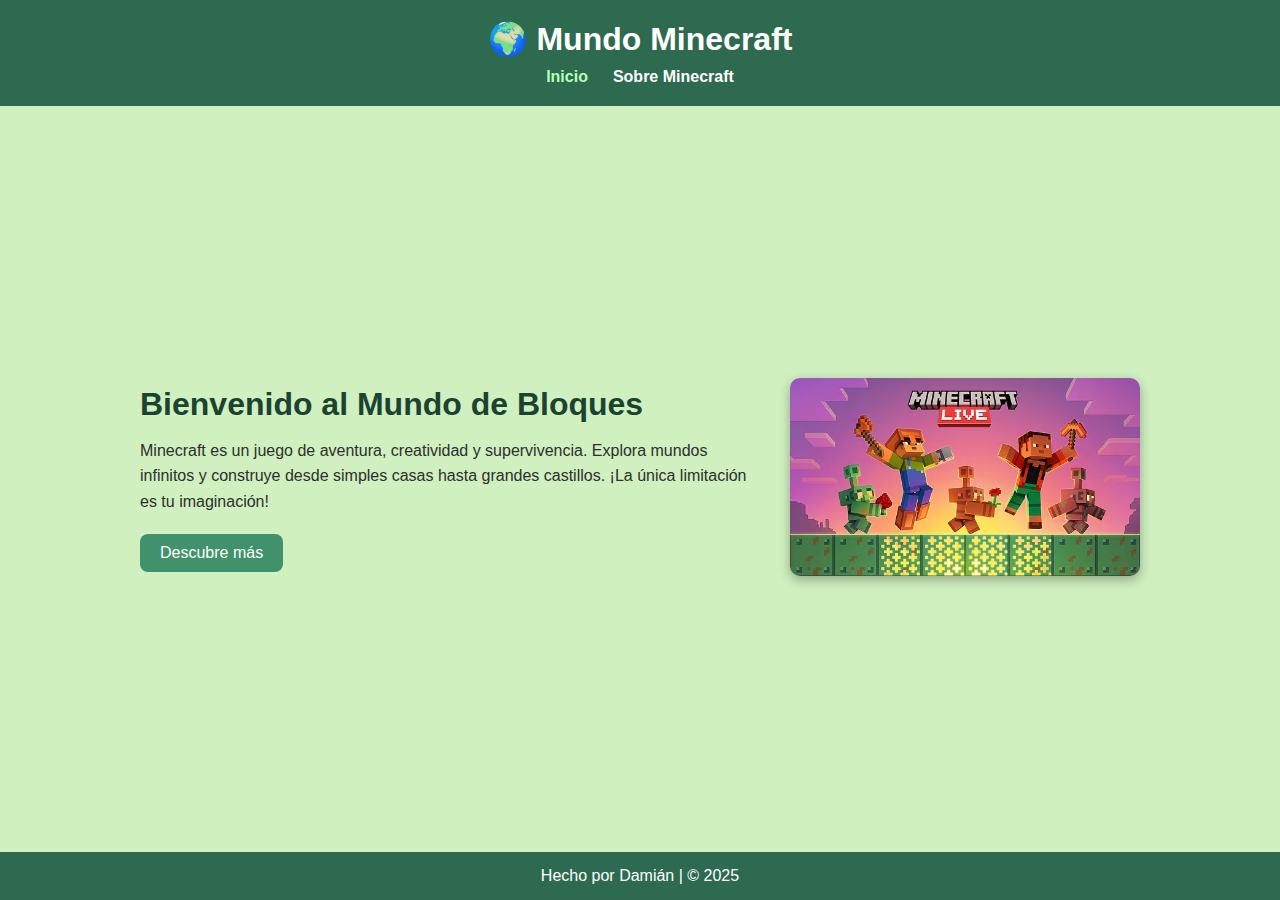
<file: index.html>
<!DOCTYPE html>
<html lang="es">
<head>
    <meta charset="UTF-8">
    <meta name="viewport" content="width=device-width, initial-scale=1.0">
    <title>Mundo Minecraft</title>
    <link rel="stylesheet" href="style.css">
</head>
<body>
    <header>
        <h1>🌍 Mundo Minecraft</h1>
        <nav>
            <ul class="nav-links">
                <li><a href="index.html" class="activo">Inicio</a></li>
                <li><a href="index2.html">Sobre Minecraft</a></li>
            </ul>
        </nav>
    </header>

    <main class="container">
        <section class="intro">
            <div class="texto">
                <h2>Bienvenido al Mundo de Bloques</h2>
                <p>
                    Minecraft es un juego de aventura, creatividad y supervivencia. 
                    Explora mundos infinitos y construye desde simples casas hasta grandes castillos. 
                    ¡La única limitación es tu imaginación!
                </p>
                <a href="index2.html" class="btn">Descubre más</a>
            </div>

            <div class="imagen">
                <!-- Aquí puedes poner tu imagen -->
                <img src="Live.avif" alt="Minecraft mundo">
            </div>
        </section>
    </main>

    <footer>
        <p>Hecho por Damián | © 2025</p>
    </footer>
</body>
</html>
</file>
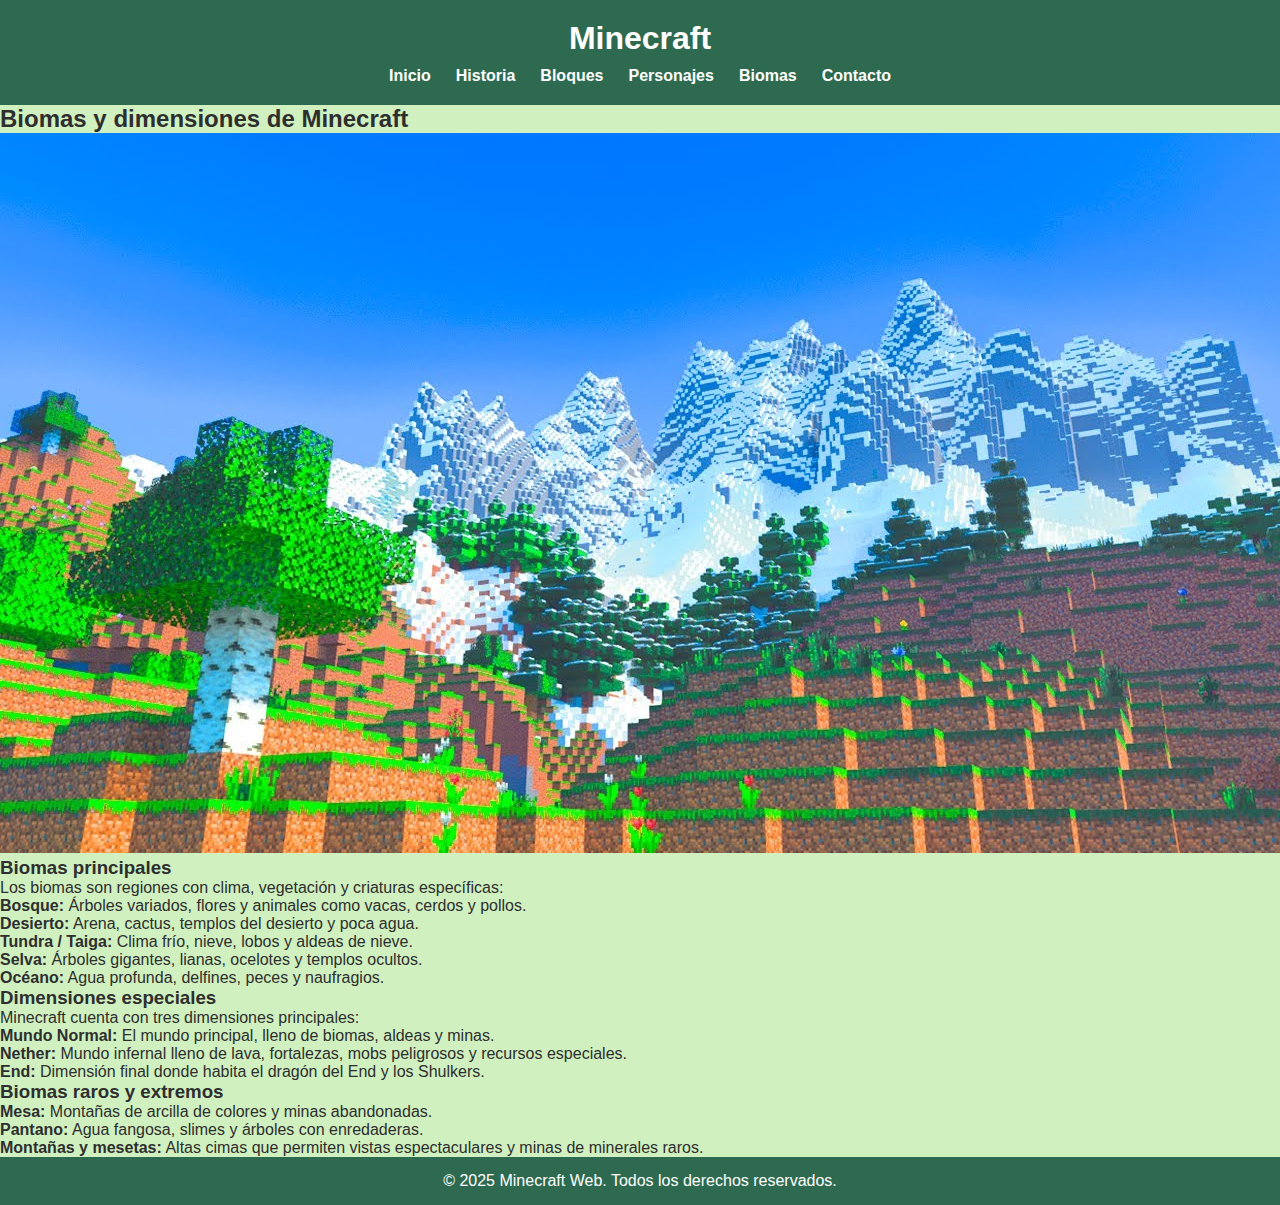
<file: biomas.html>
<!DOCTYPE html>
<html lang="es">
<head>
    <meta charset="UTF-8">
    <meta name="viewport" content="width=device-width, initial-scale=1.0">
    <title>Minecraft - Biomas</title>
    <link rel="stylesheet" href="style.css">
</head>
<body>
    <header>
        <h1>Minecraft</h1>
        <nav>
            <ul>
                <li><a href="index.html">Inicio</a></li>
                <li><a href="historia.html">Historia</a></li>
                <li><a href="bloques.html">Bloques</a></li>
                <li><a href="personajes.html">Personajes</a></li>
                <li><a href="biomas.html">Biomas</a></li>
                <li><a href="contacto.html">Contacto</a></li>
            </ul>
        </nav>
    </header>

    <main>
        <h2>Biomas y dimensiones de Minecraft</h2>
        <img src="img/biomas.jpg" alt="Biomas de Minecraft">

        <section>
            <h3>Biomas principales</h3>
            <p>Los biomas son regiones con clima, vegetación y criaturas específicas:</p>
            <ul>
                <li><strong>Bosque:</strong> Árboles variados, flores y animales como vacas, cerdos y pollos.</li>
                <li><strong>Desierto:</strong> Arena, cactus, templos del desierto y poca agua.</li>
                <li><strong>Tundra / Taiga:</strong> Clima frío, nieve, lobos y aldeas de nieve.</li>
                <li><strong>Selva:</strong> Árboles gigantes, lianas, ocelotes y templos ocultos.</li>
                <li><strong>Océano:</strong> Agua profunda, delfines, peces y naufragios.</li>
            </ul>
        </section>

        <section>
            <h3>Dimensiones especiales</h3>
            <p>Minecraft cuenta con tres dimensiones principales:</p>
            <ul>
                <li><strong>Mundo Normal:</strong> El mundo principal, lleno de biomas, aldeas y minas.</li>
                <li><strong>Nether:</strong> Mundo infernal lleno de lava, fortalezas, mobs peligrosos y recursos especiales.</li>
                <li><strong>End:</strong> Dimensión final donde habita el dragón del End y los Shulkers.</li>
            </ul>
        </section>

        <section>
            <h3>Biomas raros y extremos</h3>
            <ul>
                <li><strong>Mesa:</strong> Montañas de arcilla de colores y minas abandonadas.</li>
                <li><strong>Pantano:</strong> Agua fangosa, slimes y árboles con enredaderas.</li>
                <li><strong>Montañas y mesetas:</strong> Altas cimas que permiten vistas espectaculares y minas de minerales raros.</li>
            </ul>
        </section>
    </main>

    <footer>
        <p>© 2025 Minecraft Web. Todos los derechos reservados.</p>
    </footer>
</body>
</html>
</file>
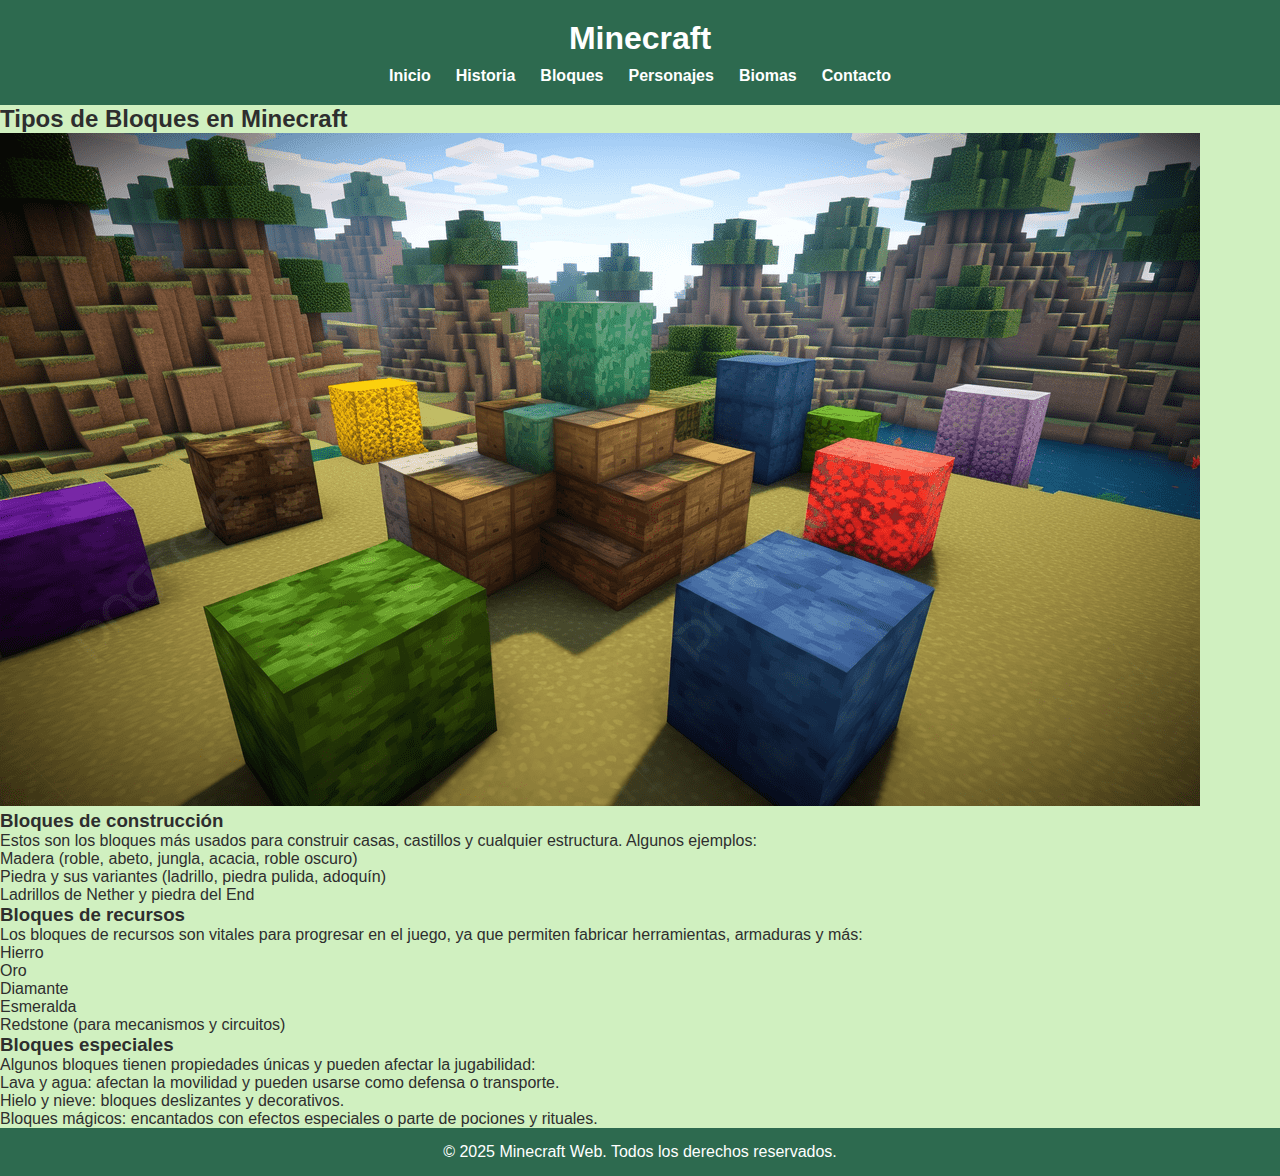
<file: bloques.html>
<!DOCTYPE html>
<html lang="es">
<head>
    <meta charset="UTF-8">
    <meta name="viewport" content="width=device-width, initial-scale=1.0">
    <title>Minecraft - Bloques</title>
    <link rel="stylesheet" href="style.css">
</head>
<body>
    <header>
        <h1>Minecraft</h1>
        <nav>
            <ul>
                <li><a href="index.html">Inicio</a></li>
                <li><a href="historia.html">Historia</a></li>
                <li><a href="bloques.html">Bloques</a></li>
                <li><a href="personajes.html">Personajes</a></li>
                <li><a href="biomas.html">Biomas</a></li>
                <li><a href="contacto.html">Contacto</a></li>
            </ul>
        </nav>
    </header>

    <main>
        <h2>Tipos de Bloques en Minecraft</h2>
        <img src="img/bloquescolor.jpg" alt="Bloques de Minecraft">

        <section>
            <h3>Bloques de construcción</h3>
            <p>Estos son los bloques más usados para construir casas, castillos y cualquier estructura. Algunos ejemplos:</p>
            <ul>
                <li>Madera (roble, abeto, jungla, acacia, roble oscuro)</li>
                <li>Piedra y sus variantes (ladrillo, piedra pulida, adoquín)</li>
                <li>Ladrillos de Nether y piedra del End</li>
            </ul>
        </section>

        <section>
            <h3>Bloques de recursos</h3>
            <p>Los bloques de recursos son vitales para progresar en el juego, ya que permiten fabricar herramientas, armaduras y más:</p>
            <ul>
                <li>Hierro</li>
                <li>Oro</li>
                <li>Diamante</li>
                <li>Esmeralda</li>
                <li>Redstone (para mecanismos y circuitos)</li>
            </ul>
        </section>

        <section>
            <h3>Bloques especiales</h3>
            <p>Algunos bloques tienen propiedades únicas y pueden afectar la jugabilidad:</p>
            <ul>
                <li>Lava y agua: afectan la movilidad y pueden usarse como defensa o transporte.</li>
                <li>Hielo y nieve: bloques deslizantes y decorativos.</li>
                <li>Bloques mágicos: encantados con efectos especiales o parte de pociones y rituales.</li>
            </ul>
        </section>
    </main>

    <footer>
        <p>© 2025 Minecraft Web. Todos los derechos reservados.</p>
    </footer>
</body>
</html>
</file>
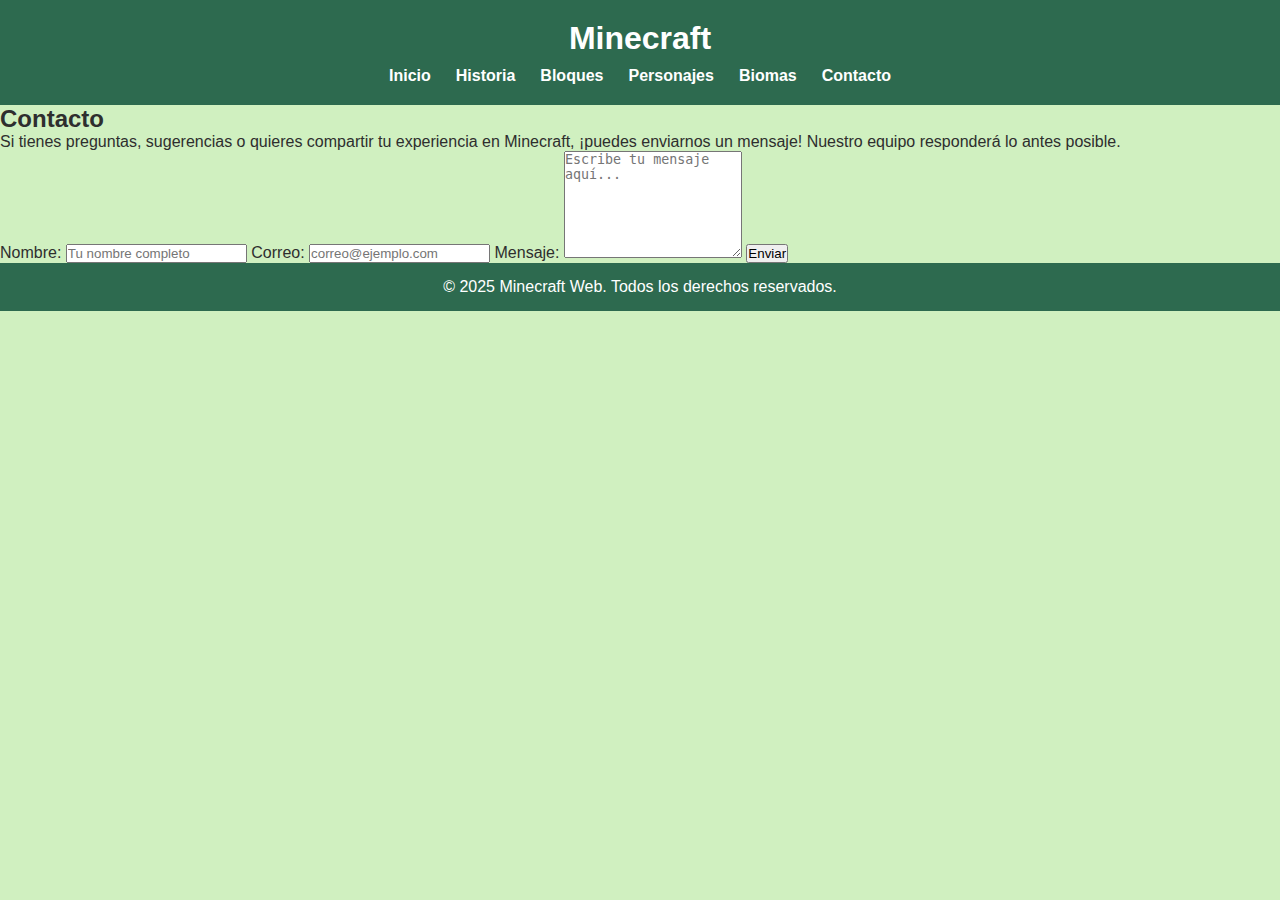
<file: contacto.html>
<!DOCTYPE html>
<html lang="es">
<head>
    <meta charset="UTF-8">
    <meta name="viewport" content="width=device-width, initial-scale=1.0">
    <title>Minecraft - Contacto</title>
    <link rel="stylesheet" href="style.css">
</head>
<body>
    <header>
        <h1>Minecraft</h1>
        <nav>
            <ul>
                <li><a href="index.html">Inicio</a></li>
                <li><a href="historia.html">Historia</a></li>
                <li><a href="bloques.html">Bloques</a></li>
                <li><a href="personajes.html">Personajes</a></li>
                <li><a href="biomas.html">Biomas</a></li>
                <li><a href="contacto.html">Contacto</a></li>
            </ul>
        </nav>
    </header>

    <main>
        <h2>Contacto</h2>
        <p>Si tienes preguntas, sugerencias o quieres compartir tu experiencia en Minecraft, ¡puedes enviarnos un mensaje! Nuestro equipo responderá lo antes posible.</p>
        <form action="#" method="post">
            <label for="nombre">Nombre:</label>
            <input type="text" id="nombre" name="nombre" placeholder="Tu nombre completo" required>

            <label for="email">Correo:</label>
            <input type="email" id="email" name="email" placeholder="correo@ejemplo.com" required>

            <label for="mensaje">Mensaje:</label>
            <textarea id="mensaje" name="mensaje" rows="7" placeholder="Escribe tu mensaje aquí..." required></textarea>

            <button type="submit">Enviar</button>
        </form>
    </main>

    <footer>
        <p>© 2025 Minecraft Web. Todos los derechos reservados.</p>
    </footer>
</body>
</html>
</file>
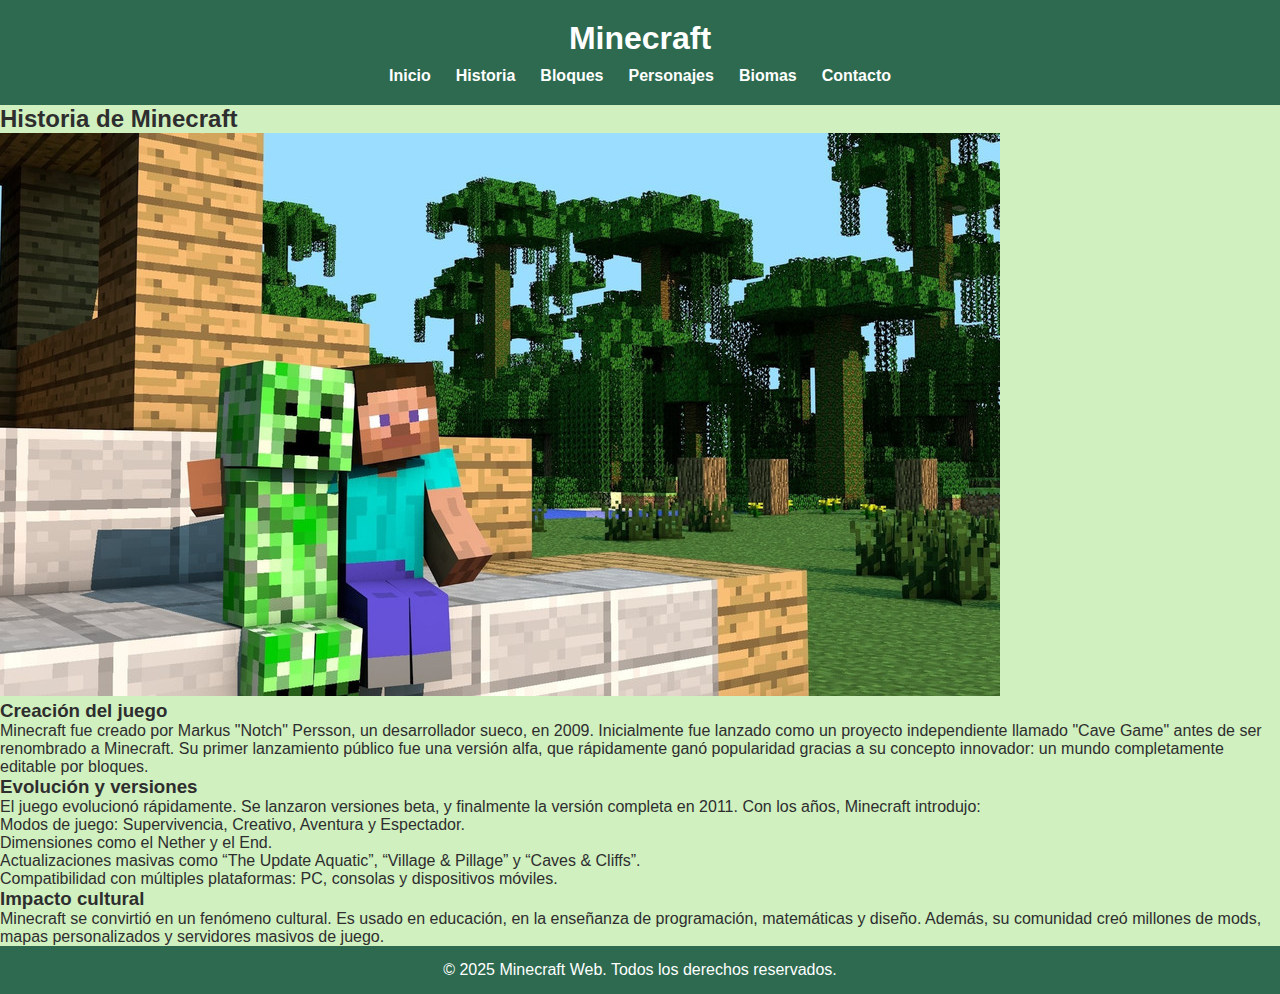
<file: historia.html>
<!DOCTYPE html>
<html lang="es">
<head>
    <meta charset="UTF-8">
    <meta name="viewport" content="width=device-width, initial-scale=1.0">
    <title>Minecraft - Historia</title>
    <link rel="stylesheet" href="style.css">
</head>
<body>
    <header>
        <h1>Minecraft</h1>
        <nav>
            <ul>
                <li><a href="index.html">Inicio</a></li>
                <li><a href="historia.html">Historia</a></li>
                <li><a href="bloques.html">Bloques</a></li>
                <li><a href="personajes.html">Personajes</a></li>
                <li><a href="biomas.html">Biomas</a></li>
                <li><a href="contacto.html">Contacto</a></li>
            </ul>
        </nav>
    </header>

    <main>
        <h2>Historia de Minecraft</h2>
        <img src="img/amigos.jgp.jpg" alt="Historia de Minecraft">

        <section>
            <h3>Creación del juego</h3>
            <p>Minecraft fue creado por Markus "Notch" Persson, un desarrollador sueco, en 2009. Inicialmente fue lanzado como un proyecto independiente llamado "Cave Game" antes de ser renombrado a Minecraft. Su primer lanzamiento público fue una versión alfa, que rápidamente ganó popularidad gracias a su concepto innovador: un mundo completamente editable por bloques.</p>
        </section>

        <section>
            <h3>Evolución y versiones</h3>
            <p>El juego evolucionó rápidamente. Se lanzaron versiones beta, y finalmente la versión completa en 2011. Con los años, Minecraft introdujo:</p>
            <ul>
                <li>Modos de juego: Supervivencia, Creativo, Aventura y Espectador.</li>
                <li>Dimensiones como el Nether y el End.</li>
                <li>Actualizaciones masivas como “The Update Aquatic”, “Village & Pillage” y “Caves & Cliffs”.</li>
                <li>Compatibilidad con múltiples plataformas: PC, consolas y dispositivos móviles.</li>
            </ul>
        </section>

        <section>
            <h3>Impacto cultural</h3>
            <p>Minecraft se convirtió en un fenómeno cultural. Es usado en educación, en la enseñanza de programación, matemáticas y diseño. Además, su comunidad creó millones de mods, mapas personalizados y servidores masivos de juego.</p>
        </section>
    </main>

    <footer>
        <p>© 2025 Minecraft Web. Todos los derechos reservados.</p>
    </footer>
</body>
</html>
</file>
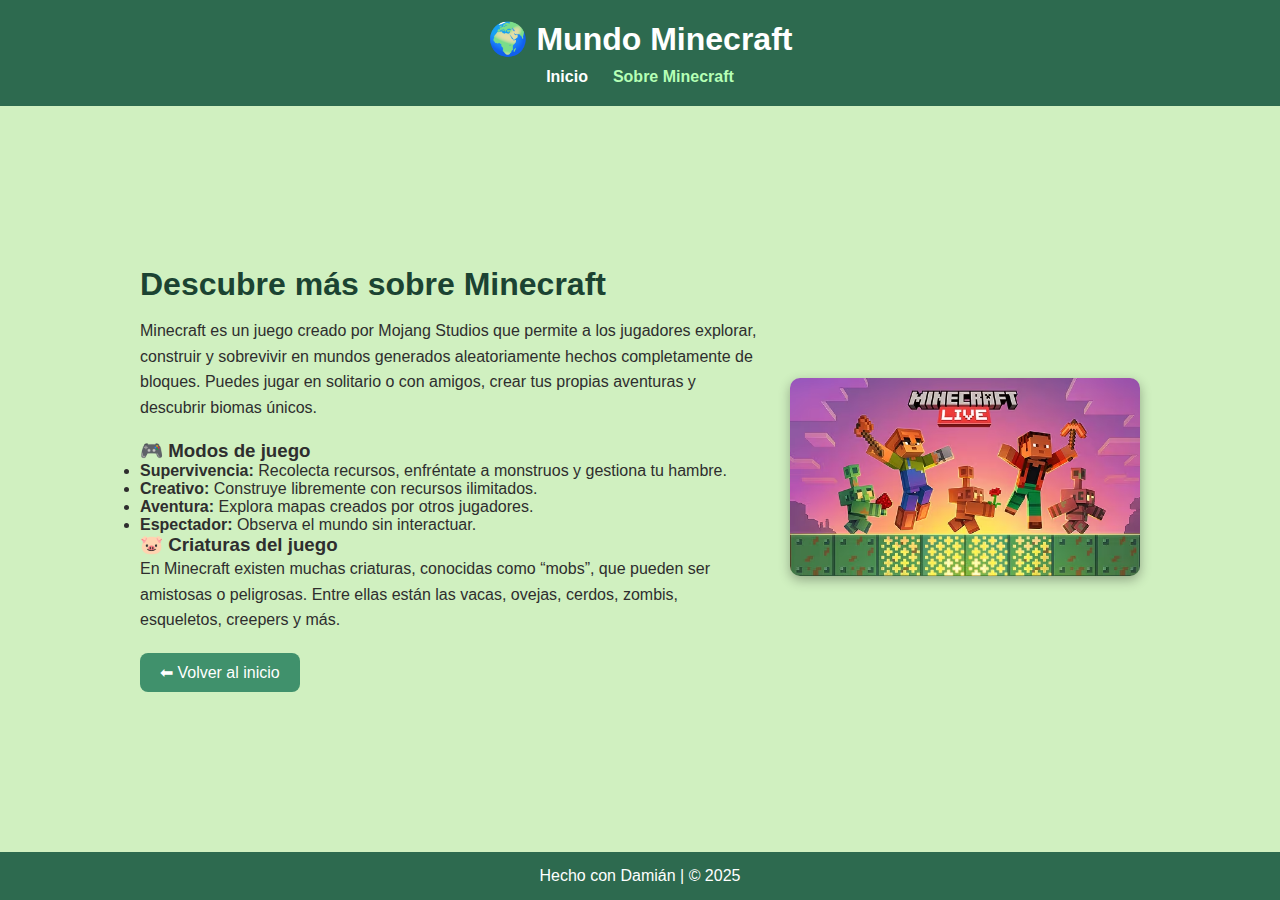
<file: index2.html>
<!DOCTYPE html>
<html lang="es">
<head>
    <meta charset="UTF-8">
    <meta name="viewport" content="width=device-width, initial-scale=1.0">
    <title>Sobre Minecraft</title>
    <link rel="stylesheet" href="style.css">
</head>
<body>
    <header>
        <h1>🌍 Mundo Minecraft</h1>
        <nav>
            <ul class="nav-links">
                <li><a href="index.html">Inicio</a></li>
                <li><a href="sobre.html" class="activo">Sobre Minecraft</a></li>
            </ul>
        </nav>
    </header>

    <main class="container">
        <section class="intro">
            <div class="texto">
                <h2>Descubre más sobre Minecraft</h2>
                <p>
                    Minecraft es un juego creado por Mojang Studios que permite a los jugadores explorar, construir y sobrevivir 
                    en mundos generados aleatoriamente hechos completamente de bloques. Puedes jugar en solitario o con amigos, 
                    crear tus propias aventuras y descubrir biomas únicos.
                </p>

                <h3>🎮 Modos de juego</h3>
                <ul>
                    <li><strong>Supervivencia:</strong> Recolecta recursos, enfréntate a monstruos y gestiona tu hambre.</li>
                    <li><strong>Creativo:</strong> Construye libremente con recursos ilimitados.</li>
                    <li><strong>Aventura:</strong> Explora mapas creados por otros jugadores.</li>
                    <li><strong>Espectador:</strong> Observa el mundo sin interactuar.</li>
                </ul>

                <h3>🐷 Criaturas del juego</h3>
                <p>
                    En Minecraft existen muchas criaturas, conocidas como “mobs”, que pueden ser amistosas o peligrosas. 
                    Entre ellas están las vacas, ovejas, cerdos, zombis, esqueletos, creepers y más.
                </p>

                <a href="index.html" class="btn">⬅ Volver al inicio</a>
            </div>

            <div class="imagen">
                <!-- Aquí pones tu imagen -->
                <img src="Live.avif" alt="Minecraft aventura">
            </div>
        </section>
    </main>

    <footer>
        <p>Hecho con Damián | © 2025</p>
    </footer>
</body>
</html>
</file>
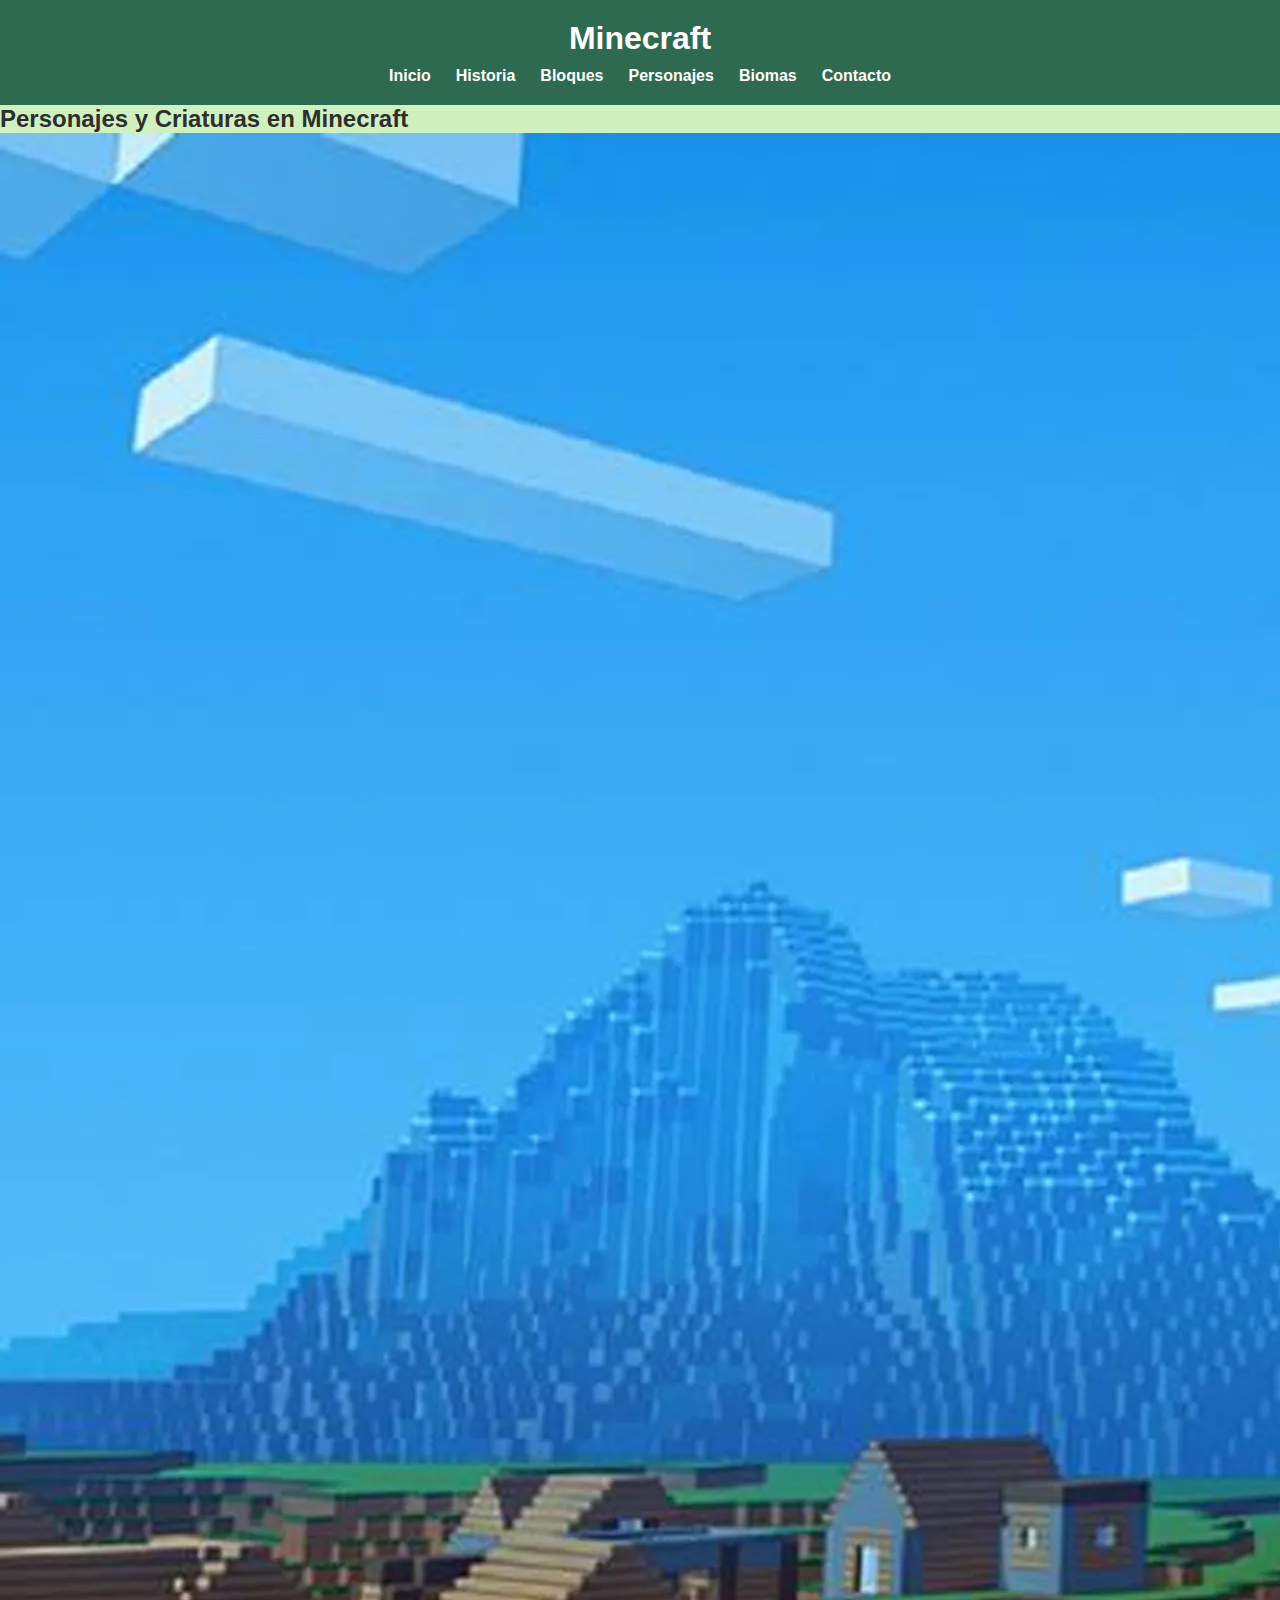
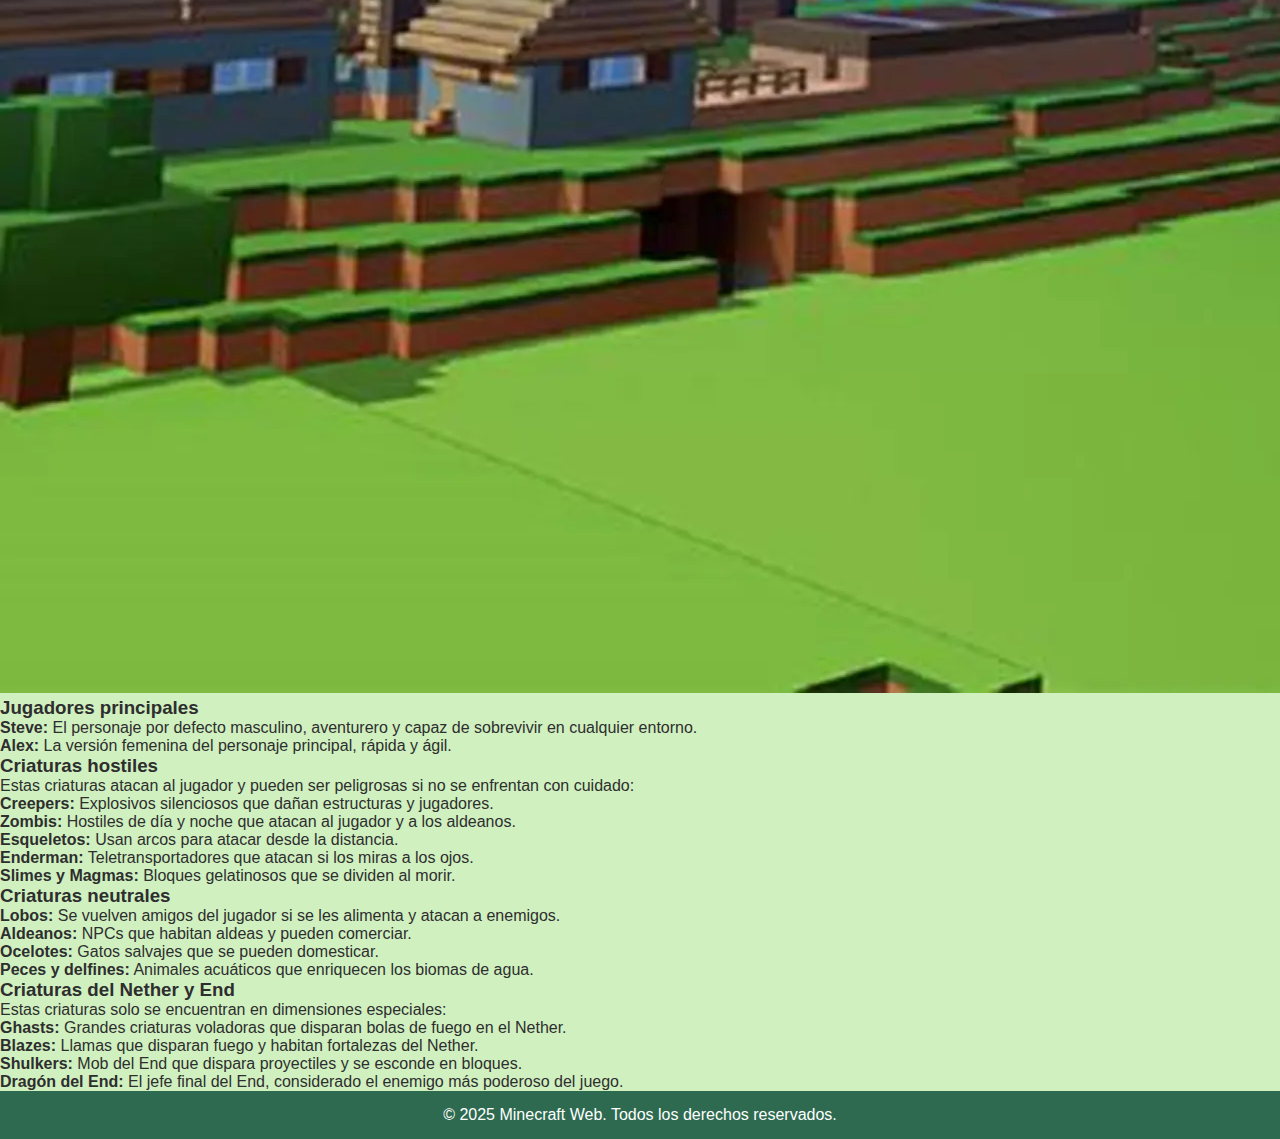
<file: personajes.html>
<!DOCTYPE html>
<html lang="es">
<head>
    <meta charset="UTF-8">
    <meta name="viewport" content="width=device-width, initial-scale=1.0">
    <title>Minecraft - Personajes</title>
    <link rel="stylesheet" href="style.css">
</head>
<body>
    <header>
        <h1>Minecraft</h1>
        <nav>
            <ul>
                <li><a href="index.html">Inicio</a></li>
                <li><a href="historia.html">Historia</a></li>
                <li><a href="bloques.html">Bloques</a></li>
                <li><a href="personajes.html">Personajes</a></li>
                <li><a href="biomas.html">Biomas</a></li>
                <li><a href="contacto.html">Contacto</a></li>
            </ul>
        </nav>
    </header>

    <main>
        <h2>Personajes y Criaturas en Minecraft</h2>
        <img src="img/minecraft.jpg" alt="Personajes de Minecraft">

        <section>
            <h3>Jugadores principales</h3>
            <ul>
                <li><strong>Steve:</strong> El personaje por defecto masculino, aventurero y capaz de sobrevivir en cualquier entorno.</li>
                <li><strong>Alex:</strong> La versión femenina del personaje principal, rápida y ágil.</li>
            </ul>
        </section>

        <section>
            <h3>Criaturas hostiles</h3>
            <p>Estas criaturas atacan al jugador y pueden ser peligrosas si no se enfrentan con cuidado:</p>
            <ul>
                <li><strong>Creepers:</strong> Explosivos silenciosos que dañan estructuras y jugadores.</li>
                <li><strong>Zombis:</strong> Hostiles de día y noche que atacan al jugador y a los aldeanos.</li>
                <li><strong>Esqueletos:</strong> Usan arcos para atacar desde la distancia.</li>
                <li><strong>Enderman:</strong> Teletransportadores que atacan si los miras a los ojos.</li>
                <li><strong>Slimes y Magmas:</strong> Bloques gelatinosos que se dividen al morir.</li>
            </ul>
        </section>

        <section>
            <h3>Criaturas neutrales</h3>
            <ul>
                <li><strong>Lobos:</strong> Se vuelven amigos del jugador si se les alimenta y atacan a enemigos.</li>
                <li><strong>Aldeanos:</strong> NPCs que habitan aldeas y pueden comerciar.</li>
                <li><strong>Ocelotes:</strong> Gatos salvajes que se pueden domesticar.</li>
                <li><strong>Peces y delfines:</strong> Animales acuáticos que enriquecen los biomas de agua.</li>
            </ul>
        </section>

        <section>
            <h3>Criaturas del Nether y End</h3>
            <p>Estas criaturas solo se encuentran en dimensiones especiales:</p>
            <ul>
                <li><strong>Ghasts:</strong> Grandes criaturas voladoras que disparan bolas de fuego en el Nether.</li>
                <li><strong>Blazes:</strong> Llamas que disparan fuego y habitan fortalezas del Nether.</li>
                <li><strong>Shulkers:</strong> Mob del End que dispara proyectiles y se esconde en bloques.</li>
                <li><strong>Dragón del End:</strong> El jefe final del End, considerado el enemigo más poderoso del juego.</li>
            </ul>
        </section>
    </main>

    <footer>
        <p>© 2025 Minecraft Web. Todos los derechos reservados.</p>
    </footer>
</body>
</html>
</file>
<file: style.css>
/* ----- Reset básico ----- */
* {
    margin: 0;
    padding: 0;
    box-sizing: border-box;
}

/* ----- Estilo general ----- */
body {
    font-family: "Trebuchet MS", sans-serif;
    background-color: #d0f0c0;
    color: #2e2e2e;
    display: flex;
    flex-direction: column;
    min-height: 100vh;
}

/* ----- Encabezado ----- */
header {
    background-color: #2d6a4f;
    color: white;
    text-align: center;
    padding: 20px;
}

nav ul {
    list-style: none;
    display: flex;
    justify-content: center;
    gap: 25px;
    margin-top: 10px;
}

nav a {
    color: white;
    text-decoration: none;
    font-weight: bold;
    transition: color 0.3s;
}

nav a:hover,
nav a.activo {
    color: #b5ffb5;
}

/* ----- Contenido principal ----- */
.container {
    flex: 1;
    display: flex;
    justify-content: center;
    align-items: center;
    padding: 40px;
}

.intro {
    display: flex;
    flex-wrap: wrap;
    align-items: center;
    justify-content: space-around;
    gap: 30px;
    max-width: 1000px;
}

.texto {
    flex: 1 1 400px;
    text-align: left;
}

.texto h2 {
    color: #1b4332;
    margin-bottom: 15px;
    font-size: 2rem;
}

.texto p {
    margin-bottom: 20px;
    line-height: 1.6;
}

.btn {
    display: inline-block;
    background-color: #40916c;
    color: white;
    padding: 10px 20px;
    text-decoration: none;
    border-radius: 8px;
    transition: backgroun 0.3s;
}

.btn:hover {
    background-color: #1b4332;
}

.imagen img {
    width: 350px;
    border-radius: 10px;
    box-shadow: 0 4px 12px rgba(0,0,0,0.3);
}

/* ----- Pie de página ----- */
footer {
    background-color: #2d6a4f;
    color: white;
    text-align: center;
    padding: 15px;
}
</file>
